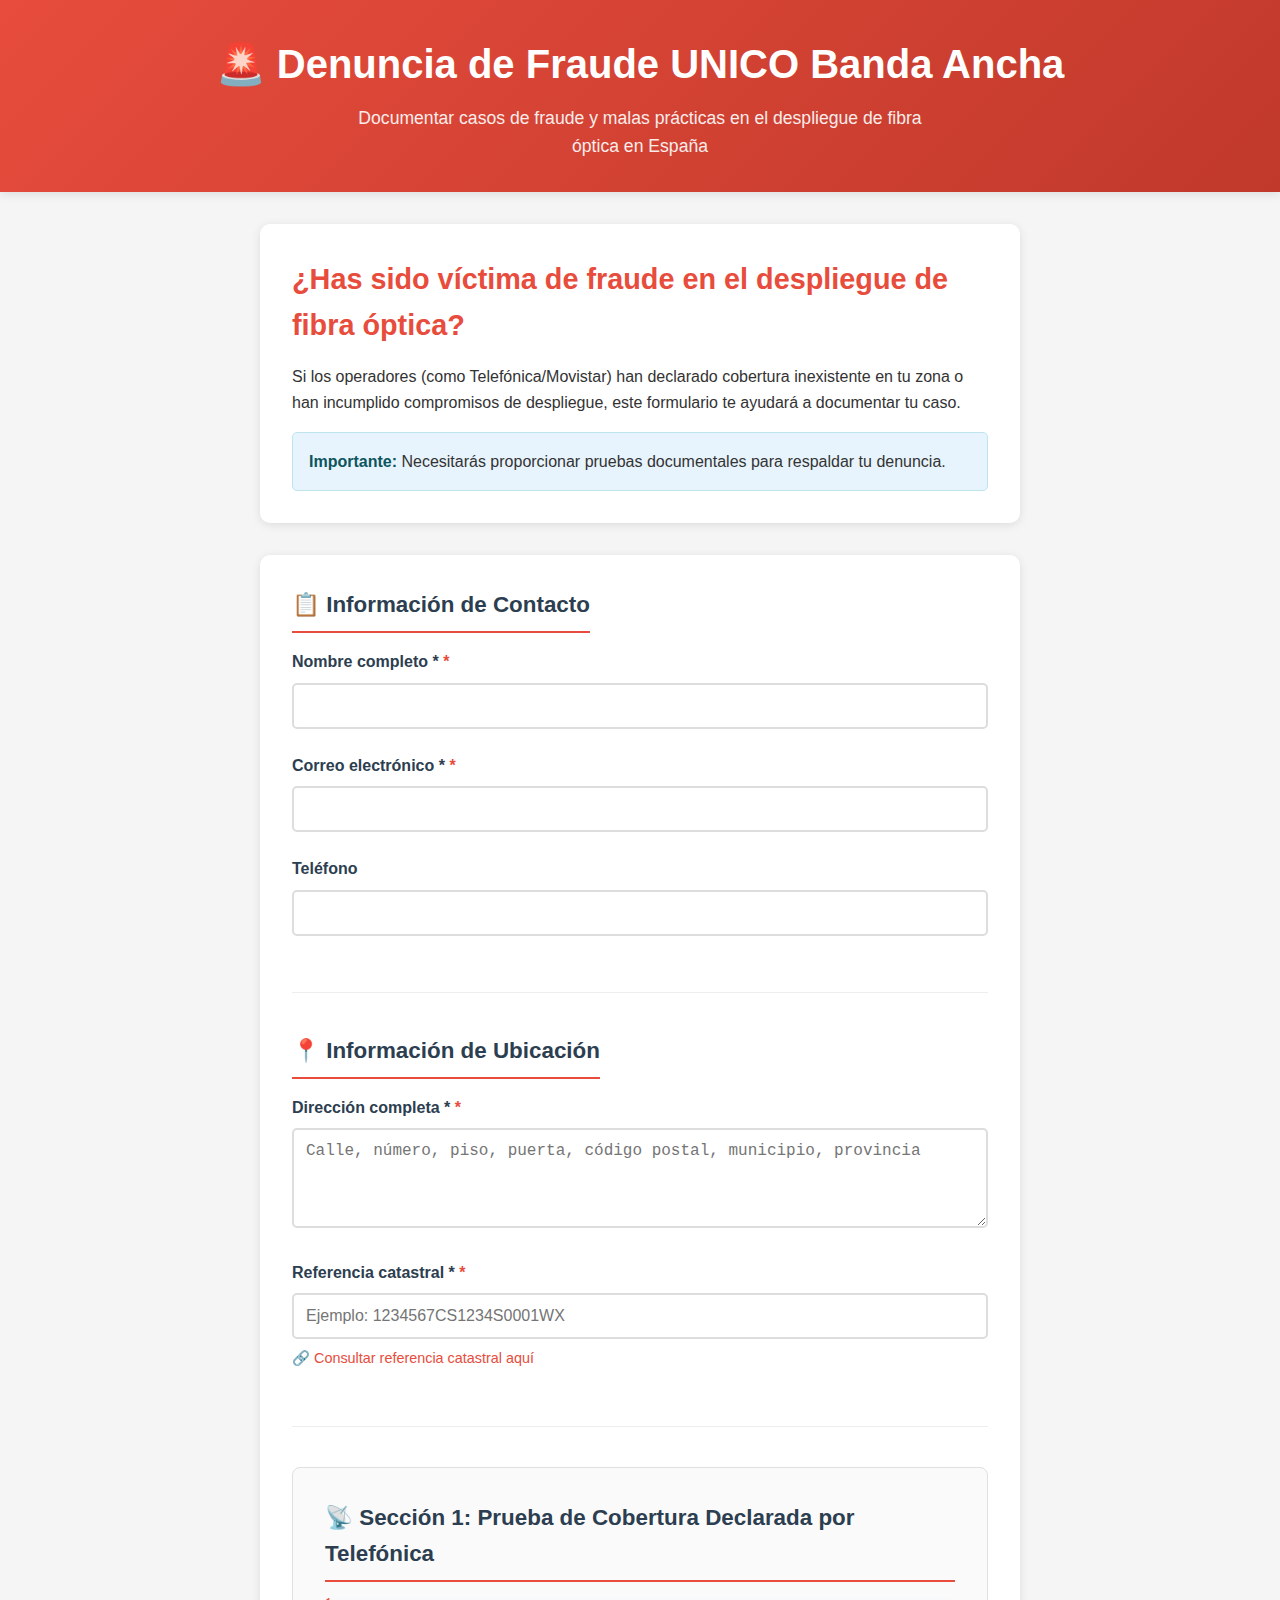
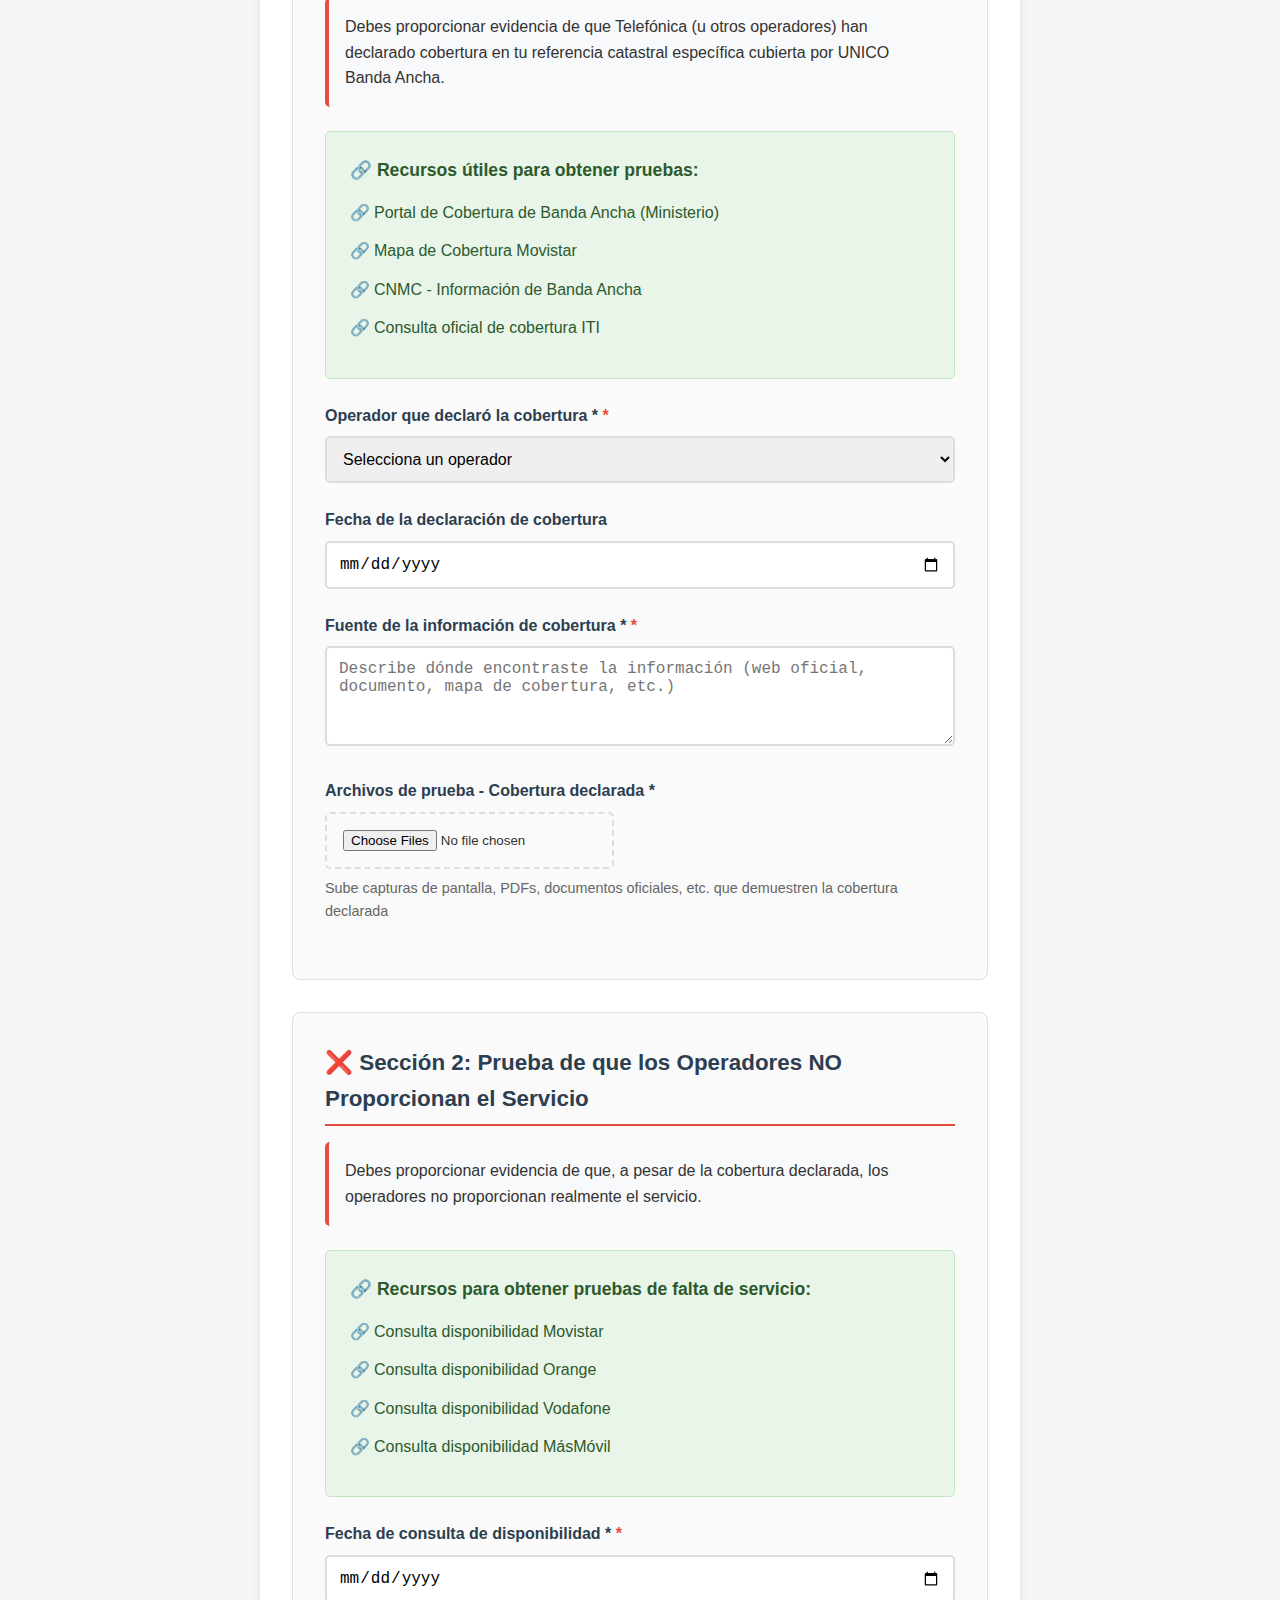
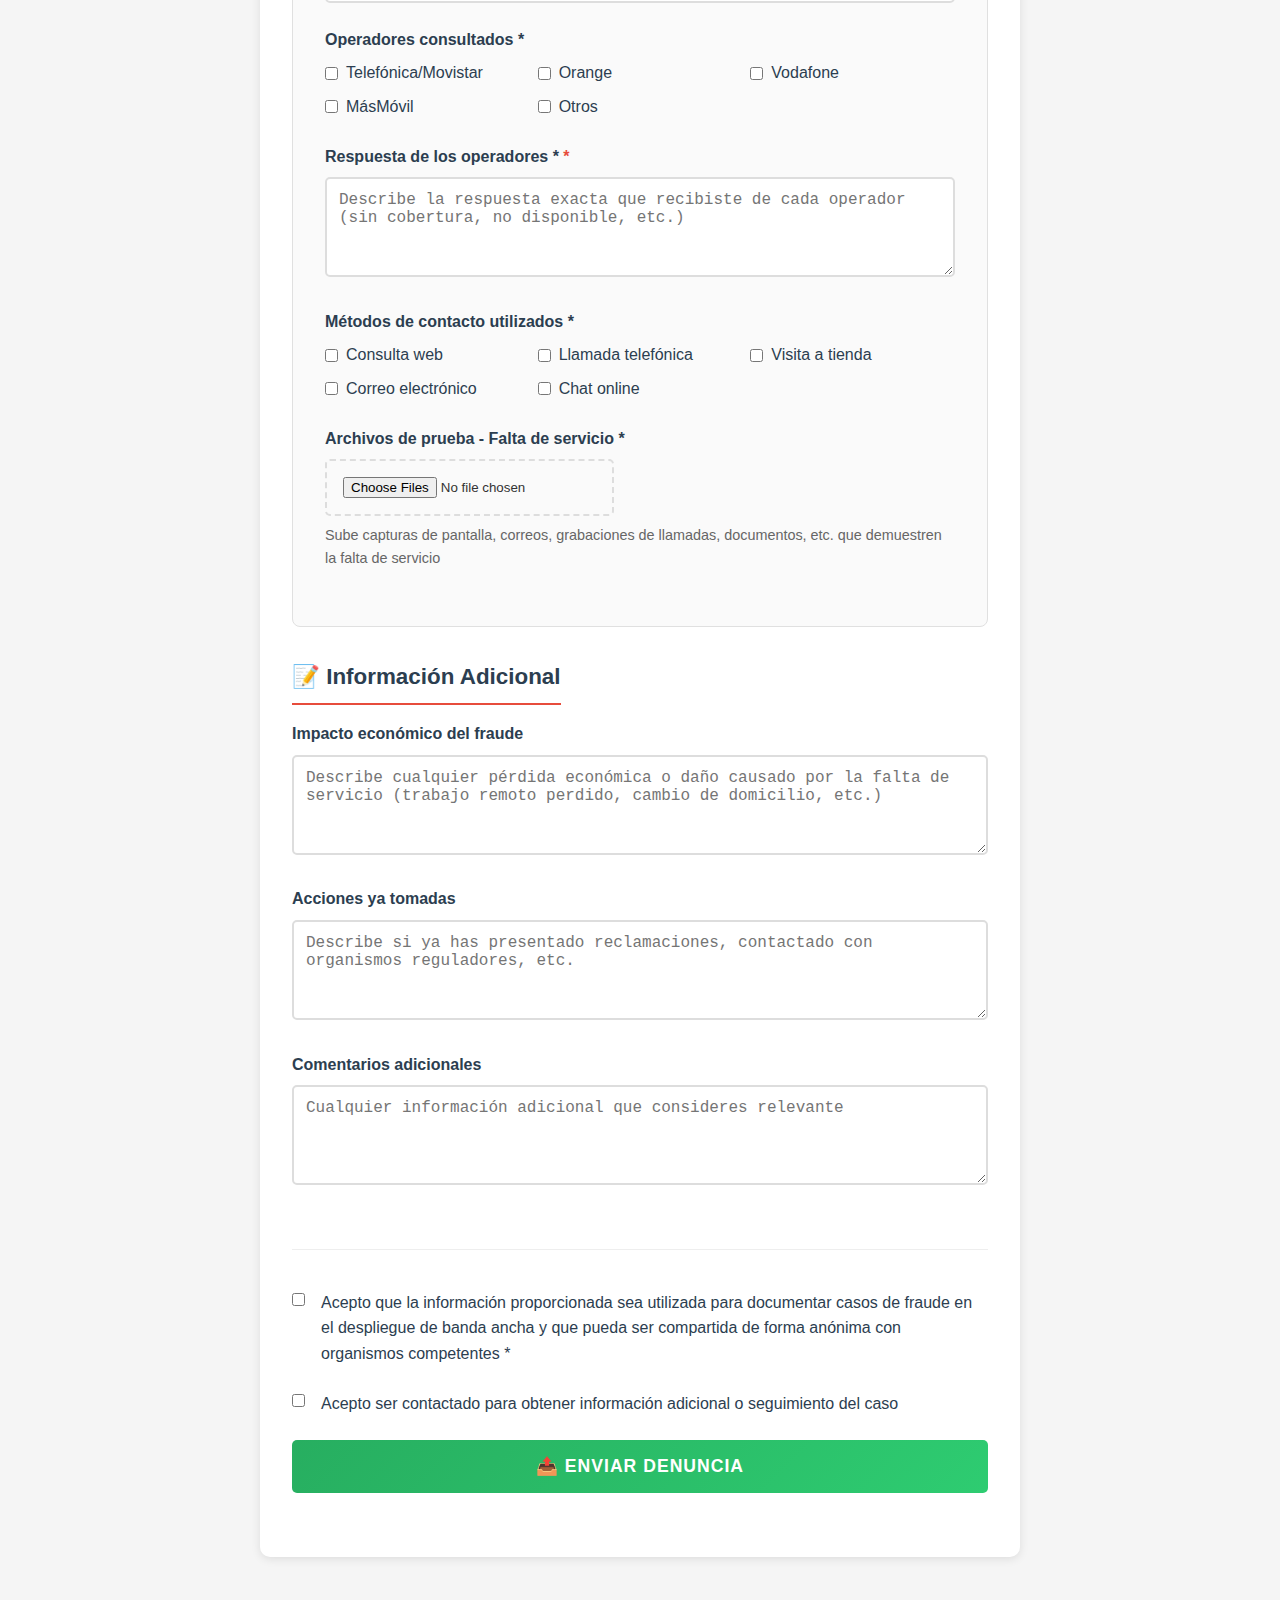
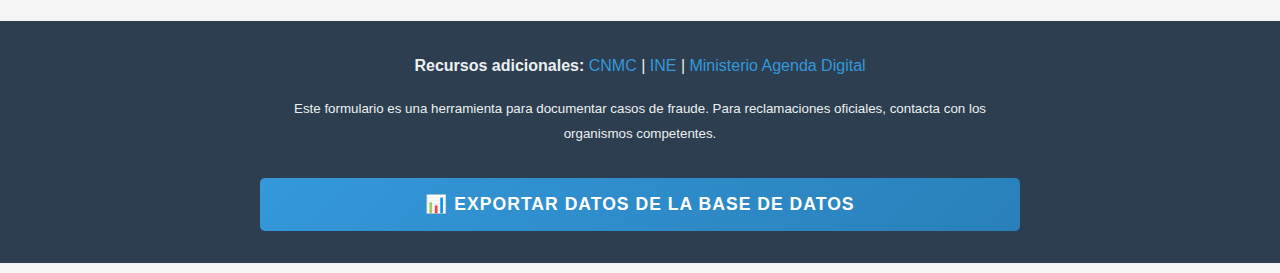
<file: index.html>
<!DOCTYPE html>
<html lang="es">
<head>
    <meta charset="UTF-8">
    <meta name="viewport" content="width=device-width, initial-scale=1.0">
    <title>Denuncia de Fraude UNICO Banda Ancha</title>
    <link rel="stylesheet" href="styles.css">
</head>
<body>
    <header>
        <h1>🚨 Denuncia de Fraude UNICO Banda Ancha</h1>
        <p class="subtitle">Documentar casos de fraude y malas prácticas en el despliegue de fibra óptica en España</p>
    </header>

    <main>
        <div class="container">
            <section class="intro">
                <h2>¿Has sido víctima de fraude en el despliegue de fibra óptica?</h2>
                <p>
                    Si los operadores (como Telefónica/Movistar) han declarado cobertura inexistente en tu zona 
                    o han incumplido compromisos de despliegue, este formulario te ayudará a documentar tu caso.
                </p>
                <div class="alert-info">
                    <strong>Importante:</strong> Necesitarás proporcionar pruebas documentales para respaldar tu denuncia.
                </div>
            </section>

            <form id="fraudReportForm" class="fraud-form">
                <!-- Información Personal -->
                <section class="form-section">
                    <h3>📋 Información de Contacto</h3>
                    <div class="form-group">
                        <label for="nombre">Nombre completo *</label>
                        <input type="text" id="nombre" name="nombre" required>
                    </div>
                    <div class="form-group">
                        <label for="email">Correo electrónico *</label>
                        <input type="email" id="email" name="email" required>
                    </div>
                    <div class="form-group">
                        <label for="telefono">Teléfono</label>
                        <input type="tel" id="telefono" name="telefono">
                    </div>
                </section>

                <!-- Información de Ubicación -->
                <section class="form-section">
                    <h3>📍 Información de Ubicación</h3>
                    <div class="form-group">
                        <label for="direccion">Dirección completa *</label>
                        <textarea id="direccion" name="direccion" rows="3" required 
                                  placeholder="Calle, número, piso, puerta, código postal, municipio, provincia"></textarea>
                    </div>
                    <div class="form-group">
                        <label for="referenciaCatastral">Referencia catastral *</label>
                        <input type="text" id="referenciaCatastral" name="referenciaCatastral" required 
                               placeholder="Ejemplo: 1234567CS1234S0001WX">
                        <small class="help-text">
                            <a href="https://www1.sedecatastro.gob.es/CYCBienInmueble/OVCConCiud.aspx" target="_blank">
                                🔗 Consultar referencia catastral aquí
                            </a>
                        </small>
                    </div>
                </section>

                <!-- Sección 1: Prueba de Cobertura Declarada -->
                <section class="form-section evidence-section">
                    <h3>📡 Sección 1: Prueba de Cobertura Declarada por Telefónica</h3>
                    <p class="section-description">
                        Debes proporcionar evidencia de que Telefónica (u otros operadores) han declarado 
                        cobertura en tu referencia catastral específica cubierta por UNICO Banda Ancha.
                    </p>
                    
                    <div class="resources-box">
                        <h4>🔗 Recursos útiles para obtener pruebas:</h4>
                        <ul>
                            <li>
                                <a href="https://avancedigital.mineco.gob.es/banda-ancha/cobertura/Paginas/informacion-cobertura-ba.aspx" target="_blank">
                                    Portal de Cobertura de Banda Ancha (Ministerio)
                                </a>
                            </li>
                            <li>
                                <a href="https://www.movistar.es/particulares/movil/cobertura/" target="_blank">
                                    Mapa de Cobertura Movistar
                                </a>
                            </li>
                            <li>
                                <a href="https://www.cnmc.es/ambitos-de-actuacion/telecomunicaciones/banda-ancha" target="_blank">
                                    CNMC - Información de Banda Ancha
                                </a>
                            </li>
                            <li>
                                <a href="https://sedeaplicaciones.minetur.gob.es/ServiciosElectronicos/ITI/Ficheros/Consultas/ConsultaCobertura.html" target="_blank">
                                    Consulta oficial de cobertura ITI
                                </a>
                            </li>
                        </ul>
                    </div>

                    <div class="form-group">
                        <label for="operadorDeclarante">Operador que declaró la cobertura *</label>
                        <select id="operadorDeclarante" name="operadorDeclarante" required>
                            <option value="">Selecciona un operador</option>
                            <option value="telefonica">Telefónica/Movistar</option>
                            <option value="orange">Orange</option>
                            <option value="vodafone">Vodafone</option>
                            <option value="masmovil">MásMóvil</option>
                            <option value="otro">Otro (especificar en descripción)</option>
                        </select>
                    </div>

                    <div class="form-group">
                        <label for="fechaDeclaracion">Fecha de la declaración de cobertura</label>
                        <input type="date" id="fechaDeclaracion" name="fechaDeclaracion">
                    </div>

                    <div class="form-group">
                        <label for="fuenteCobertura">Fuente de la información de cobertura *</label>
                        <textarea id="fuenteCobertura" name="fuenteCobertura" rows="3" required 
                                  placeholder="Describe dónde encontraste la información (web oficial, documento, mapa de cobertura, etc.)"></textarea>
                    </div>

                    <div class="form-group file-upload">
                        <label for="pruebasCobertura">Archivos de prueba - Cobertura declarada *</label>
                        <input type="file" id="pruebasCobertura" name="pruebasCobertura" multiple 
                               accept=".pdf,.png,.jpg,.jpeg,.gif,.doc,.docx">
                        <small class="help-text">
                            Sube capturas de pantalla, PDFs, documentos oficiales, etc. que demuestren la cobertura declarada
                        </small>
                    </div>
                </section>

                <!-- Sección 2: Prueba de Falta de Servicio -->
                <section class="form-section evidence-section">
                    <h3>❌ Sección 2: Prueba de que los Operadores NO Proporcionan el Servicio</h3>
                    <p class="section-description">
                        Debes proporcionar evidencia de que, a pesar de la cobertura declarada, 
                        los operadores no proporcionan realmente el servicio.
                    </p>

                    <div class="resources-box">
                        <h4>🔗 Recursos para obtener pruebas de falta de servicio:</h4>
                        <ul>
                            <li>
                                <a href="https://www.movistar.es/particulares/internet/fibra-optica/" target="_blank">
                                    Consulta disponibilidad Movistar
                                </a>
                            </li>
                            <li>
                                <a href="https://www.orange.es/particulares/internet/fibra" target="_blank">
                                    Consulta disponibilidad Orange
                                </a>
                            </li>
                            <li>
                                <a href="https://www.vodafone.es/c/particulares/es/tienda/fijo/internet/fibra/" target="_blank">
                                    Consulta disponibilidad Vodafone
                                </a>
                            </li>
                            <li>
                                <a href="https://www.masmovil.es/internet/fibra/" target="_blank">
                                    Consulta disponibilidad MásMóvil
                                </a>
                            </li>
                        </ul>
                    </div>

                    <div class="form-group">
                        <label for="fechaConsulta">Fecha de consulta de disponibilidad *</label>
                        <input type="date" id="fechaConsulta" name="fechaConsulta" required>
                    </div>

                    <div class="form-group">
                        <label for="operadoresConsultados">Operadores consultados *</label>
                        <div class="checkbox-group">
                            <label><input type="checkbox" name="operadoresConsultados" value="telefonica"> Telefónica/Movistar</label>
                            <label><input type="checkbox" name="operadoresConsultados" value="orange"> Orange</label>
                            <label><input type="checkbox" name="operadoresConsultados" value="vodafone"> Vodafone</label>
                            <label><input type="checkbox" name="operadoresConsultados" value="masmovil"> MásMóvil</label>
                            <label><input type="checkbox" name="operadoresConsultados" value="otros"> Otros</label>
                        </div>
                    </div>

                    <div class="form-group">
                        <label for="respuestaOperadores">Respuesta de los operadores *</label>
                        <textarea id="respuestaOperadores" name="respuestaOperadores" rows="4" required 
                                  placeholder="Describe la respuesta exacta que recibiste de cada operador (sin cobertura, no disponible, etc.)"></textarea>
                    </div>

                    <div class="form-group">
                        <label for="metodosContacto">Métodos de contacto utilizados *</label>
                        <div class="checkbox-group">
                            <label><input type="checkbox" name="metodosContacto" value="web"> Consulta web</label>
                            <label><input type="checkbox" name="metodosContacto" value="telefono"> Llamada telefónica</label>
                            <label><input type="checkbox" name="metodosContacto" value="tienda"> Visita a tienda</label>
                            <label><input type="checkbox" name="metodosContacto" value="email"> Correo electrónico</label>
                            <label><input type="checkbox" name="metodosContacto" value="chat"> Chat online</label>
                        </div>
                    </div>

                    <div class="form-group file-upload">
                        <label for="pruebasFaltaServicio">Archivos de prueba - Falta de servicio *</label>
                        <input type="file" id="pruebasFaltaServicio" name="pruebasFaltaServicio" multiple 
                               accept=".pdf,.png,.jpg,.jpeg,.gif,.doc,.docx,.mp3,.mp4">
                        <small class="help-text">
                            Sube capturas de pantalla, correos, grabaciones de llamadas, documentos, etc. que demuestren la falta de servicio
                        </small>
                    </div>
                </section>

                <!-- Información Adicional -->
                <section class="form-section">
                    <h3>📝 Información Adicional</h3>
                    <div class="form-group">
                        <label for="impactoEconomico">Impacto económico del fraude</label>
                        <textarea id="impactoEconomico" name="impactoEconomico" rows="3" 
                                  placeholder="Describe cualquier pérdida económica o daño causado por la falta de servicio (trabajo remoto perdido, cambio de domicilio, etc.)"></textarea>
                    </div>

                    <div class="form-group">
                        <label for="accionesTomadas">Acciones ya tomadas</label>
                        <textarea id="accionesTomadas" name="accionesTomadas" rows="3" 
                                  placeholder="Describe si ya has presentado reclamaciones, contactado con organismos reguladores, etc."></textarea>
                    </div>

                    <div class="form-group">
                        <label for="comentariosAdicionales">Comentarios adicionales</label>
                        <textarea id="comentariosAdicionales" name="comentariosAdicionales" rows="4" 
                                  placeholder="Cualquier información adicional que consideres relevante"></textarea>
                    </div>
                </section>

                <!-- Consentimiento y Envío -->
                <section class="form-section">
                    <div class="form-group">
                        <label class="checkbox-label">
                            <input type="checkbox" id="consentimiento" name="consentimiento" required>
                            <span class="checkmark"></span>
                            Acepto que la información proporcionada sea utilizada para documentar casos de fraude 
                            en el despliegue de banda ancha y que pueda ser compartida de forma anónima con organismos competentes *
                        </label>
                    </div>

                    <div class="form-group">
                        <label class="checkbox-label">
                            <input type="checkbox" id="contactoFuturo" name="contactoFuturo">
                            <span class="checkmark"></span>
                            Acepto ser contactado para obtener información adicional o seguimiento del caso
                        </label>
                    </div>

                    <button type="submit" class="submit-btn">📤 Enviar Denuncia</button>
                </section>
            </form>
        </div>
    </main>

    <footer>
        <div class="container">
            <p>
                <strong>Recursos adicionales:</strong> 
                <a href="https://www.cnmc.es/" target="_blank">CNMC</a> | 
                <a href="https://www.ine.es/" target="_blank">INE</a> | 
                <a href="https://avancedigital.mineco.gob.es/" target="_blank">Ministerio Agenda Digital</a>
            </p>
            <p>
                <small>
                    Este formulario es una herramienta para documentar casos de fraude. 
                    Para reclamaciones oficiales, contacta con los organismos competentes.
                </small>
            </p>
        </div>
    </footer>

    <script src="script.js"></script>
</body>
</html>
</file>
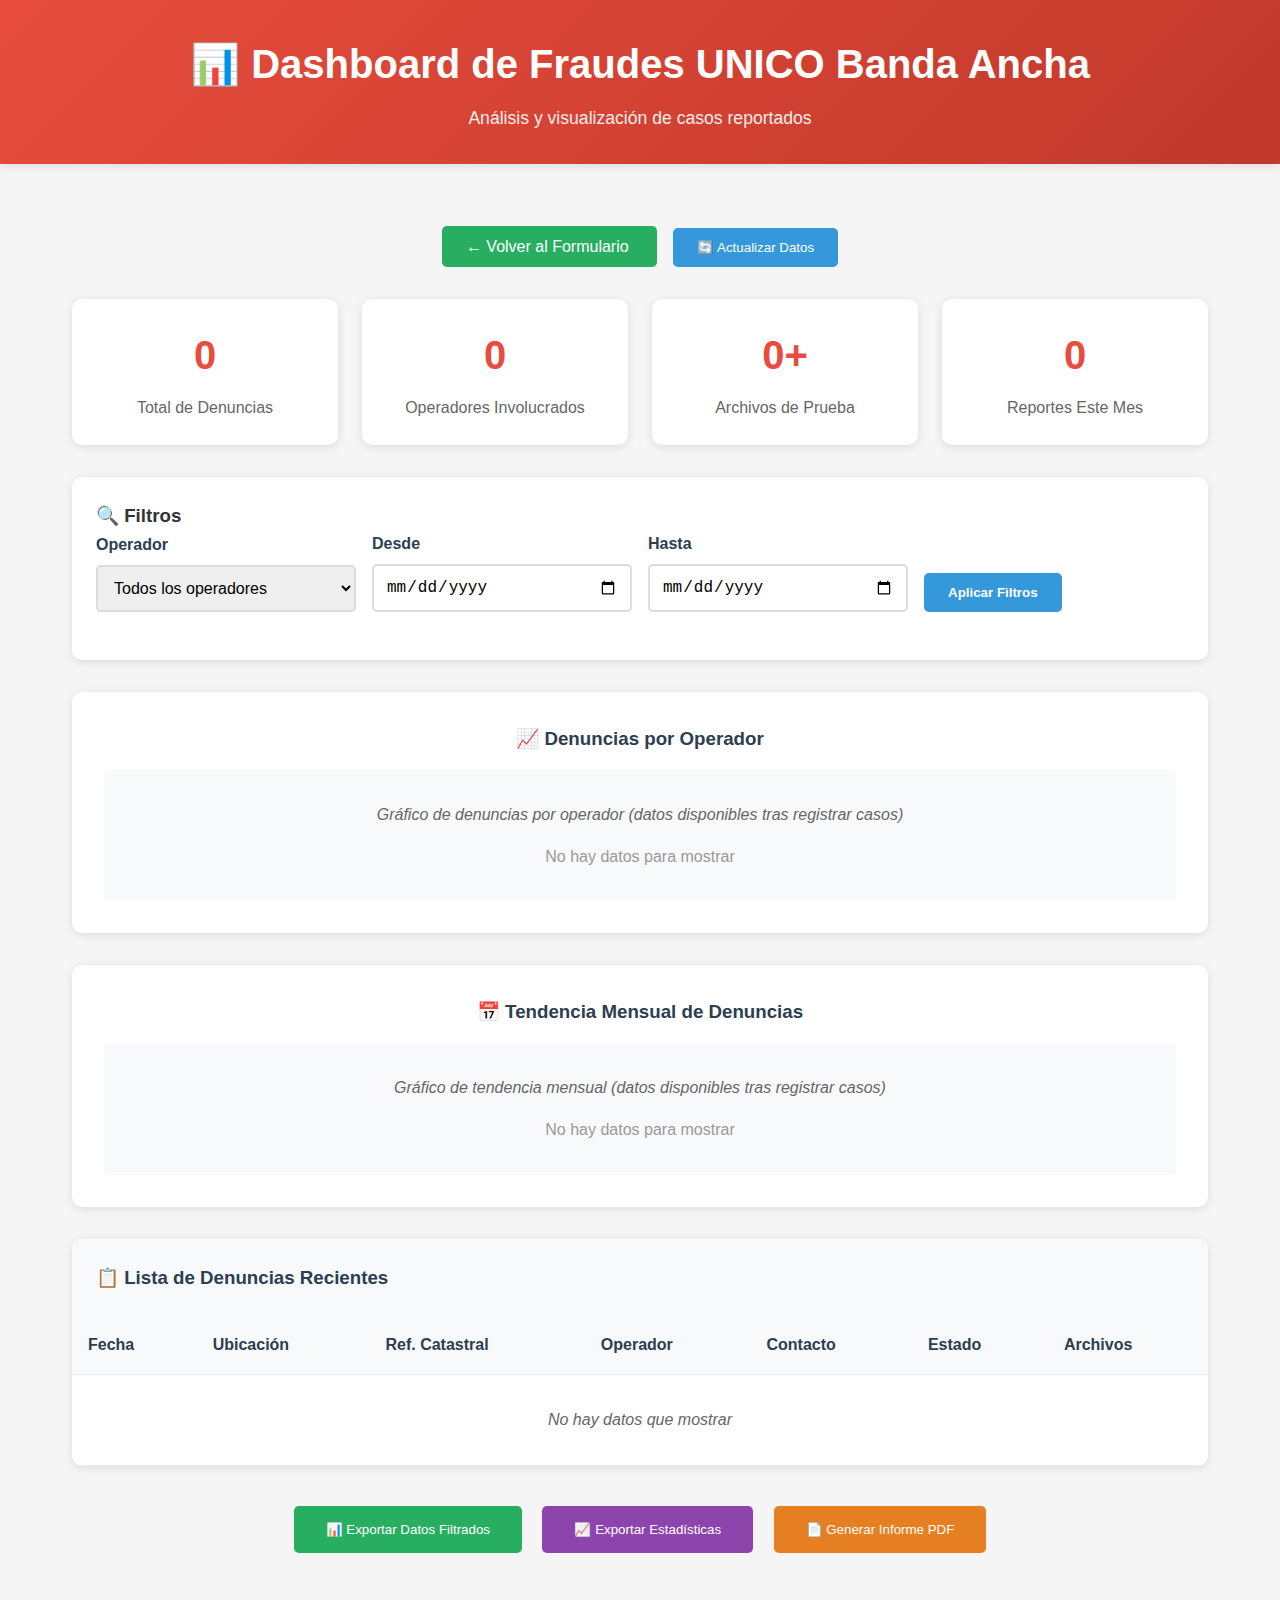
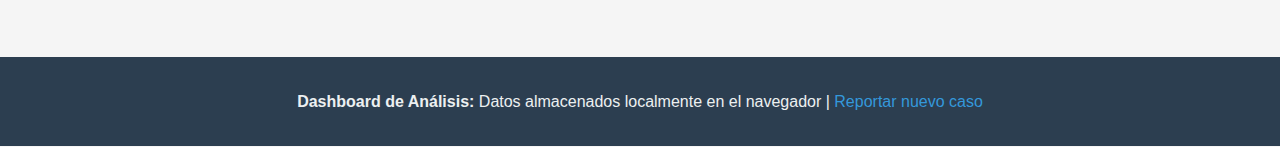
<file: dashboard.html>
<!DOCTYPE html>
<html lang="es">
<head>
    <meta charset="UTF-8">
    <meta name="viewport" content="width=device-width, initial-scale=1.0">
    <title>Dashboard - Fraudes UNICO Banda Ancha</title>
    <link rel="stylesheet" href="styles.css">
    <!-- Chart.js will be loaded inline for offline functionality -->
    <style>
        .dashboard-container {
            max-width: 1200px;
            margin: 0 auto;
            padding: 2rem;
        }
        
        .stats-grid {
            display: grid;
            grid-template-columns: repeat(auto-fit, minmax(250px, 1fr));
            gap: 1.5rem;
            margin-bottom: 2rem;
        }
        
        .stat-card {
            background: white;
            padding: 1.5rem;
            border-radius: 10px;
            box-shadow: 0 2px 10px rgba(0,0,0,0.1);
            text-align: center;
        }
        
        .stat-number {
            font-size: 2.5rem;
            font-weight: bold;
            color: #e74c3c;
            margin-bottom: 0.5rem;
        }
        
        .stat-label {
            color: #666;
            font-size: 1rem;
        }
        
        .chart-container {
            background: white;
            padding: 2rem;
            border-radius: 10px;
            box-shadow: 0 2px 10px rgba(0,0,0,0.1);
            margin-bottom: 2rem;
        }
        
        .chart-container h3 {
            color: #2c3e50;
            margin-bottom: 1rem;
            text-align: center;
        }
        
        .reports-table {
            background: white;
            border-radius: 10px;
            box-shadow: 0 2px 10px rgba(0,0,0,0.1);
            overflow: hidden;
        }
        
        .table-container {
            overflow-x: auto;
        }
        
        table {
            width: 100%;
            border-collapse: collapse;
        }
        
        th, td {
            padding: 1rem;
            text-align: left;
            border-bottom: 1px solid #eee;
        }
        
        th {
            background: #f8f9fa;
            font-weight: 600;
            color: #2c3e50;
        }
        
        .status-pending {
            background: #fff3cd;
            color: #856404;
            padding: 0.25rem 0.5rem;
            border-radius: 3px;
            font-size: 0.8rem;
        }
        
        .loading {
            text-align: center;
            padding: 2rem;
            color: #666;
        }
        
        .no-data {
            text-align: center;
            padding: 2rem;
            color: #666;
            font-style: italic;
        }
        
        .filters {
            background: white;
            padding: 1.5rem;
            border-radius: 10px;
            box-shadow: 0 2px 10px rgba(0,0,0,0.1);
            margin-bottom: 2rem;
        }
        
        .filter-group {
            display: grid;
            grid-template-columns: repeat(auto-fit, minmax(200px, 1fr));
            gap: 1rem;
            align-items: end;
        }
        
        .filter-btn {
            background: #3498db;
            color: white;
            border: none;
            padding: 0.75rem 1.5rem;
            border-radius: 5px;
            cursor: pointer;
            font-weight: 600;
        }
        
        .filter-btn:hover {
            background: #2980b9;
        }
    </style>
</head>
<body>
    <header>
        <h1>📊 Dashboard de Fraudes UNICO Banda Ancha</h1>
        <p class="subtitle">Análisis y visualización de casos reportados</p>
    </header>

    <main>
        <div class="dashboard-container">
            <!-- Navigation -->
            <div style="margin-bottom: 2rem; text-align: center;">
                <a href="index.html" style="background: #27ae60; color: white; padding: 0.75rem 1.5rem; border-radius: 5px; text-decoration: none; margin-right: 1rem;">
                    ← Volver al Formulario
                </a>
                <button id="refreshData" style="background: #3498db; color: white; padding: 0.75rem 1.5rem; border: none; border-radius: 5px; cursor: pointer;">
                    🔄 Actualizar Datos
                </button>
            </div>

            <!-- Statistics Cards -->
            <div class="stats-grid" id="statsGrid">
                <div class="stat-card">
                    <div class="stat-number" id="totalReports">-</div>
                    <div class="stat-label">Total de Denuncias</div>
                </div>
                <div class="stat-card">
                    <div class="stat-number" id="totalOperators">-</div>
                    <div class="stat-label">Operadores Involucrados</div>
                </div>
                <div class="stat-card">
                    <div class="stat-number" id="totalFiles">-</div>
                    <div class="stat-label">Archivos de Prueba</div>
                </div>
                <div class="stat-card">
                    <div class="stat-number" id="recentReports">-</div>
                    <div class="stat-label">Reportes Este Mes</div>
                </div>
            </div>

            <!-- Filters -->
            <div class="filters">
                <h3>🔍 Filtros</h3>
                <div class="filter-group">
                    <div class="form-group">
                        <label for="filterOperator">Operador</label>
                        <select id="filterOperator">
                            <option value="">Todos los operadores</option>
                            <option value="telefonica">Telefónica/Movistar</option>
                            <option value="orange">Orange</option>
                            <option value="vodafone">Vodafone</option>
                            <option value="masmovil">MásMóvil</option>
                            <option value="otro">Otros</option>
                        </select>
                    </div>
                    <div class="form-group">
                        <label for="filterDateFrom">Desde</label>
                        <input type="date" id="filterDateFrom">
                    </div>
                    <div class="form-group">
                        <label for="filterDateTo">Hasta</label>
                        <input type="date" id="filterDateTo">
                    </div>
                    <div class="form-group">
                        <button class="filter-btn" onclick="applyFilters()">Aplicar Filtros</button>
                    </div>
                </div>
            </div>

            <!-- Charts (without Chart.js for now) -->
            <div class="chart-container">
                <h3>📈 Denuncias por Operador</h3>
                <div id="operatorChart" style="padding: 2rem; text-align: center; background: #f8f9fa; border-radius: 5px;">
                    <div id="operatorChartContent">
                        <p style="color: #666; font-style: italic;">Gráfico de denuncias por operador (datos disponibles tras registrar casos)</p>
                        <div id="operatorStats" style="margin-top: 1rem;"></div>
                    </div>
                </div>
            </div>

            <div class="chart-container">
                <h3>📅 Tendencia Mensual de Denuncias</h3>
                <div id="monthlyChart" style="padding: 2rem; text-align: center; background: #f8f9fa; border-radius: 5px;">
                    <div id="monthlyChartContent">
                        <p style="color: #666; font-style: italic;">Gráfico de tendencia mensual (datos disponibles tras registrar casos)</p>
                        <div id="monthlyStats" style="margin-top: 1rem;"></div>
                    </div>
                </div>
            </div>

            <!-- Reports Table -->
            <div class="reports-table">
                <h3 style="padding: 1.5rem; margin: 0; background: #f8f9fa; color: #2c3e50;">
                    📋 Lista de Denuncias Recientes
                </h3>
                <div class="table-container">
                    <table id="reportsTable">
                        <thead>
                            <tr>
                                <th>Fecha</th>
                                <th>Ubicación</th>
                                <th>Ref. Catastral</th>
                                <th>Operador</th>
                                <th>Contacto</th>
                                <th>Estado</th>
                                <th>Archivos</th>
                            </tr>
                        </thead>
                        <tbody id="reportsTableBody">
                            <tr>
                                <td colspan="7" class="loading">Cargando datos...</td>
                            </tr>
                        </tbody>
                    </table>
                </div>
            </div>

            <!-- Export Options -->
            <div style="margin-top: 2rem; text-align: center;">
                <button onclick="exportFilteredData()" style="background: #27ae60; color: white; padding: 1rem 2rem; border: none; border-radius: 5px; cursor: pointer; margin: 0.5rem;">
                    📊 Exportar Datos Filtrados
                </button>
                <button onclick="exportStatistics()" style="background: #8e44ad; color: white; padding: 1rem 2rem; border: none; border-radius: 5px; cursor: pointer; margin: 0.5rem;">
                    📈 Exportar Estadísticas
                </button>
                <button onclick="generateReport()" style="background: #e67e22; color: white; padding: 1rem 2rem; border: none; border-radius: 5px; cursor: pointer; margin: 0.5rem;">
                    📄 Generar Informe PDF
                </button>
            </div>
        </div>
    </main>

    <footer>
        <div class="container">
            <p>
                <strong>Dashboard de Análisis:</strong> 
                Datos almacenados localmente en el navegador | 
                <a href="index.html">Reportar nuevo caso</a>
            </p>
        </div>
    </footer>

    <script>
        class DashboardApp {
            constructor() {
                this.database = new FraudDatabase();
                this.allReports = [];
                this.filteredReports = [];
                this.charts = {};
                this.init();
            }

            async init() {
                try {
                    await this.database.initDB();
                    await this.loadData();
                    this.setupEventListeners();
                } catch (error) {
                    console.error('Error initializing dashboard:', error);
                    this.showError('Error al cargar el dashboard');
                }
            }

            async loadData() {
                try {
                    this.allReports = await this.database.getAllReports();
                    this.filteredReports = [...this.allReports];
                    this.updateStatistics();
                    this.updateCharts();
                    this.updateTable();
                } catch (error) {
                    console.error('Error loading data:', error);
                    this.showError('Error al cargar los datos');
                }
            }

            updateStatistics() {
                const totalReports = this.filteredReports.length;
                const operators = new Set(this.filteredReports.map(r => r.operadorDeclarante)).size;
                
                // Count total files (estimate based on required files per report)
                const totalFiles = this.filteredReports.length * 2; // Minimum 2 files per report
                
                // Recent reports (this month)
                const thisMonth = new Date().toISOString().substring(0, 7);
                const recentReports = this.filteredReports.filter(r => 
                    r.fechaCreacion && r.fechaCreacion.substring(0, 7) === thisMonth
                ).length;

                document.getElementById('totalReports').textContent = totalReports;
                document.getElementById('totalOperators').textContent = operators;
                document.getElementById('totalFiles').textContent = totalFiles + '+';
                document.getElementById('recentReports').textContent = recentReports;
            }

            updateCharts() {
                this.updateOperatorChart();
                this.updateMonthlyChart();
            }

            updateOperatorChart() {
                const operatorCounts = {};
                this.filteredReports.forEach(report => {
                    const operator = report.operadorDeclarante || 'No especificado';
                    operatorCounts[operator] = (operatorCounts[operator] || 0) + 1;
                });

                const content = document.getElementById('operatorStats');
                if (Object.keys(operatorCounts).length === 0) {
                    content.innerHTML = '<p style="color: #999;">No hay datos para mostrar</p>';
                    return;
                }

                let html = '<div style="display: grid; grid-template-columns: repeat(auto-fit, minmax(150px, 1fr)); gap: 1rem;">';
                Object.entries(operatorCounts).forEach(([operator, count]) => {
                    const percentage = ((count / this.filteredReports.length) * 100).toFixed(1);
                    html += `
                        <div style="background: white; padding: 1rem; border-radius: 5px; text-align: center; border: 1px solid #ddd;">
                            <div style="font-size: 1.5rem; font-weight: bold; color: #e74c3c;">${count}</div>
                            <div style="font-size: 0.9rem; color: #666;">${this.translateOperator(operator)}</div>
                            <div style="font-size: 0.8rem; color: #999;">${percentage}%</div>
                        </div>
                    `;
                });
                html += '</div>';
                content.innerHTML = html;
            }

            updateMonthlyChart() {
                const monthlyCounts = {};
                this.filteredReports.forEach(report => {
                    if (report.fechaCreacion) {
                        const month = report.fechaCreacion.substring(0, 7);
                        monthlyCounts[month] = (monthlyCounts[month] || 0) + 1;
                    }
                });

                const content = document.getElementById('monthlyStats');
                if (Object.keys(monthlyCounts).length === 0) {
                    content.innerHTML = '<p style="color: #999;">No hay datos para mostrar</p>';
                    return;
                }

                const sortedMonths = Object.keys(monthlyCounts).sort();
                let html = '<div style="display: flex; flex-wrap: wrap; gap: 1rem; justify-content: center;">';
                sortedMonths.forEach(month => {
                    const date = new Date(month + '-01');
                    const monthName = date.toLocaleDateString('es-ES', { 
                        year: 'numeric', 
                        month: 'short' 
                    });
                    html += `
                        <div style="background: white; padding: 1rem; border-radius: 5px; text-align: center; border: 1px solid #ddd; min-width: 100px;">
                            <div style="font-size: 1.5rem; font-weight: bold; color: #3498db;">${monthlyCounts[month]}</div>
                            <div style="font-size: 0.9rem; color: #666;">${monthName}</div>
                        </div>
                    `;
                });
                html += '</div>';
                content.innerHTML = html;
            }

            updateTable() {
                const tbody = document.getElementById('reportsTableBody');
                
                if (this.filteredReports.length === 0) {
                    tbody.innerHTML = '<tr><td colspan="7" class="no-data">No hay datos que mostrar</td></tr>';
                    return;
                }

                tbody.innerHTML = this.filteredReports
                    .slice(0, 20) // Show last 20 reports
                    .reverse() // Most recent first
                    .map(report => `
                        <tr>
                            <td>${this.formatDate(report.fechaCreacion)}</td>
                            <td title="${report.direccion || 'No especificado'}">
                                ${this.truncateText(report.direccion || 'No especificado', 30)}
                            </td>
                            <td title="${report.referenciaCatastral || 'No especificado'}">
                                ${this.truncateText(report.referenciaCatastral || 'No especificado', 15)}
                            </td>
                            <td>${this.translateOperator(report.operadorDeclarante)}</td>
                            <td title="${report.email || 'No especificado'}">
                                ${this.truncateText(report.email || 'No especificado', 20)}
                            </td>
                            <td><span class="status-pending">${report.estado || 'Pendiente'}</span></td>
                            <td>2+ archivos</td>
                        </tr>
                    `).join('');
            }

            formatDate(dateString) {
                if (!dateString) return 'No especificado';
                return new Date(dateString).toLocaleDateString('es-ES');
            }

            truncateText(text, maxLength) {
                if (text.length <= maxLength) return text;
                return text.substring(0, maxLength) + '...';
            }

            translateOperator(operator) {
                const translations = {
                    'telefonica': 'Telefónica/Movistar',
                    'orange': 'Orange',
                    'vodafone': 'Vodafone',
                    'masmovil': 'MásMóvil',
                    'otro': 'Otro'
                };
                return translations[operator] || operator || 'No especificado';
            }

            setupEventListeners() {
                document.getElementById('refreshData').addEventListener('click', () => {
                    this.loadData();
                });
            }

            applyFilters() {
                const operatorFilter = document.getElementById('filterOperator').value;
                const dateFromFilter = document.getElementById('filterDateFrom').value;
                const dateToFilter = document.getElementById('filterDateTo').value;

                this.filteredReports = this.allReports.filter(report => {
                    // Operator filter
                    if (operatorFilter && report.operadorDeclarante !== operatorFilter) {
                        return false;
                    }

                    // Date filters
                    if (dateFromFilter && report.fechaCreacion) {
                        const reportDate = report.fechaCreacion.substring(0, 10);
                        if (reportDate < dateFromFilter) return false;
                    }

                    if (dateToFilter && report.fechaCreacion) {
                        const reportDate = report.fechaCreacion.substring(0, 10);
                        if (reportDate > dateToFilter) return false;
                    }

                    return true;
                });

                this.updateStatistics();
                this.updateCharts();
                this.updateTable();
            }

            exportFilteredData() {
                if (this.filteredReports.length === 0) {
                    alert('No hay datos para exportar con los filtros actuales');
                    return;
                }

                const dataStr = JSON.stringify(this.filteredReports, null, 2);
                const dataBlob = new Blob([dataStr], { type: 'application/json' });
                
                const url = URL.createObjectURL(dataBlob);
                const link = document.createElement('a');
                link.href = url;
                link.download = `fraude_datos_filtrados_${new Date().toISOString().split('T')[0]}.json`;
                link.click();
                
                URL.revokeObjectURL(url);
            }

            exportStatistics() {
                const stats = {
                    resumen: {
                        totalDenuncias: this.filteredReports.length,
                        operadoresInvolucrados: new Set(this.filteredReports.map(r => r.operadorDeclarante)).size,
                        fechaGeneracion: new Date().toISOString()
                    },
                    denunciasPorOperador: {},
                    tendenciaMensual: {}
                };

                // Calculate operator breakdown
                this.filteredReports.forEach(report => {
                    const operator = report.operadorDeclarante || 'No especificado';
                    stats.denunciasPorOperador[operator] = (stats.denunciasPorOperador[operator] || 0) + 1;
                });

                // Calculate monthly trends
                this.filteredReports.forEach(report => {
                    if (report.fechaCreacion) {
                        const month = report.fechaCreacion.substring(0, 7);
                        stats.tendenciaMensual[month] = (stats.tendenciaMensual[month] || 0) + 1;
                    }
                });

                const dataStr = JSON.stringify(stats, null, 2);
                const dataBlob = new Blob([dataStr], { type: 'application/json' });
                
                const url = URL.createObjectURL(dataBlob);
                const link = document.createElement('a');
                link.href = url;
                link.download = `estadisticas_fraude_${new Date().toISOString().split('T')[0]}.json`;
                link.click();
                
                URL.revokeObjectURL(url);
            }

            generateReport() {
                // This would generate a PDF report
                alert('Funcionalidad de generación de PDF en desarrollo. Por ahora, usa la exportación de estadísticas.');
            }

            showError(message) {
                const errorDiv = document.createElement('div');
                errorDiv.className = 'error-message';
                errorDiv.textContent = message;
                errorDiv.style.display = 'block';
                errorDiv.style.margin = '1rem 0';

                const container = document.querySelector('.dashboard-container');
                container.insertBefore(errorDiv, container.firstChild);

                setTimeout(() => {
                    if (errorDiv.parentNode) {
                        errorDiv.remove();
                    }
                }, 5000);
            }
        }

        // Global functions for button events
        function applyFilters() {
            if (window.dashboard) {
                window.dashboard.applyFilters();
            }
        }

        function exportFilteredData() {
            if (window.dashboard) {
                window.dashboard.exportFilteredData();
            }
        }

        function exportStatistics() {
            if (window.dashboard) {
                window.dashboard.exportStatistics();
            }
        }

        function generateReport() {
            if (window.dashboard) {
                window.dashboard.generateReport();
            }
        }

        // Initialize dashboard when DOM is loaded
        document.addEventListener('DOMContentLoaded', () => {
            // Load the FraudDatabase class from script.js
            const script = document.createElement('script');
            script.src = 'script.js';
            script.onload = () => {
                window.dashboard = new DashboardApp();
            };
            document.head.appendChild(script);
        });
    </script>
</body>
</html>
</file>
<file: styles.css>
/* Reset and base styles */
* {
    margin: 0;
    padding: 0;
    box-sizing: border-box;
}

body {
    font-family: -apple-system, BlinkMacSystemFont, 'Segoe UI', Roboto, Oxygen, Ubuntu, Cantarell, sans-serif;
    line-height: 1.6;
    color: #333;
    background-color: #f5f5f5;
}

.container {
    max-width: 800px;
    margin: 0 auto;
    padding: 0 20px;
}

/* Header */
header {
    background: linear-gradient(135deg, #e74c3c, #c0392b);
    color: white;
    padding: 2rem 0;
    text-align: center;
    box-shadow: 0 2px 10px rgba(0,0,0,0.1);
}

header h1 {
    font-size: 2.5rem;
    margin-bottom: 0.5rem;
    font-weight: 700;
}

.subtitle {
    font-size: 1.1rem;
    opacity: 0.9;
    max-width: 600px;
    margin: 0 auto;
}

/* Main content */
main {
    padding: 2rem 0;
}

/* Introduction section */
.intro {
    background: white;
    padding: 2rem;
    border-radius: 10px;
    margin-bottom: 2rem;
    box-shadow: 0 2px 10px rgba(0,0,0,0.1);
}

.intro h2 {
    color: #e74c3c;
    margin-bottom: 1rem;
    font-size: 1.8rem;
}

.alert-info {
    background: #e8f4fd;
    border: 1px solid #bee5eb;
    border-radius: 5px;
    padding: 1rem;
    margin-top: 1rem;
}

.alert-info strong {
    color: #0c5460;
}

/* Form styles */
.fraud-form {
    background: white;
    padding: 2rem;
    border-radius: 10px;
    box-shadow: 0 2px 10px rgba(0,0,0,0.1);
}

.form-section {
    margin-bottom: 2.5rem;
    padding-bottom: 2rem;
    border-bottom: 1px solid #eee;
}

.form-section:last-child {
    border-bottom: none;
    margin-bottom: 0;
}

.form-section h3 {
    color: #2c3e50;
    margin-bottom: 1rem;
    font-size: 1.4rem;
    padding-bottom: 0.5rem;
    border-bottom: 2px solid #e74c3c;
    display: inline-block;
}

.section-description {
    background: #f8f9fa;
    padding: 1rem;
    border-radius: 5px;
    margin-bottom: 1.5rem;
    border-left: 4px solid #e74c3c;
}

/* Evidence sections */
.evidence-section {
    background: #fafafa;
    padding: 2rem;
    border-radius: 8px;
    margin-bottom: 2rem;
    border: 1px solid #e0e0e0;
}

.resources-box {
    background: #e8f5e8;
    border: 1px solid #c3e6c3;
    border-radius: 5px;
    padding: 1.5rem;
    margin-bottom: 1.5rem;
}

.resources-box h4 {
    color: #2d5a2d;
    margin-bottom: 1rem;
    font-size: 1.1rem;
}

.resources-box ul {
    list-style: none;
    padding-left: 0;
}

.resources-box li {
    margin-bottom: 0.8rem;
    padding-left: 1.5rem;
    position: relative;
}

.resources-box li::before {
    content: "🔗";
    position: absolute;
    left: 0;
}

.resources-box a {
    color: #2d5a2d;
    text-decoration: none;
    font-weight: 500;
}

.resources-box a:hover {
    text-decoration: underline;
}

/* Form elements */
.form-group {
    margin-bottom: 1.5rem;
}

label {
    display: block;
    margin-bottom: 0.5rem;
    font-weight: 600;
    color: #2c3e50;
}

input[type="text"],
input[type="email"],
input[type="tel"],
input[type="date"],
select,
textarea {
    width: 100%;
    padding: 0.75rem;
    border: 2px solid #ddd;
    border-radius: 5px;
    font-size: 1rem;
    transition: border-color 0.3s ease;
}

input[type="text"]:focus,
input[type="email"]:focus,
input[type="tel"]:focus,
input[type="date"]:focus,
select:focus,
textarea:focus {
    outline: none;
    border-color: #e74c3c;
    box-shadow: 0 0 0 3px rgba(231, 76, 60, 0.1);
}

textarea {
    resize: vertical;
    min-height: 100px;
}

.help-text {
    display: block;
    margin-top: 0.5rem;
    font-size: 0.9rem;
    color: #666;
}

.help-text a {
    color: #e74c3c;
    text-decoration: none;
}

.help-text a:hover {
    text-decoration: underline;
}

/* Checkbox groups */
.checkbox-group {
    display: grid;
    grid-template-columns: repeat(auto-fit, minmax(200px, 1fr));
    gap: 0.5rem;
    margin-top: 0.5rem;
}

.checkbox-group label {
    display: flex;
    align-items: center;
    font-weight: normal;
    margin-bottom: 0;
    cursor: pointer;
}

.checkbox-group input[type="checkbox"] {
    width: auto;
    margin-right: 0.5rem;
}

/* File upload styling */
.file-upload {
    position: relative;
}

.file-upload input[type="file"] {
    padding: 1rem;
    border: 2px dashed #ddd;
    border-radius: 5px;
    background: #fafafa;
    cursor: pointer;
    transition: all 0.3s ease;
}

.file-upload input[type="file"]:hover {
    border-color: #e74c3c;
    background: #fff;
}

/* Checkbox with custom styling */
.checkbox-label {
    display: flex !important;
    align-items: flex-start;
    cursor: pointer;
    font-weight: normal !important;
    margin-bottom: 1rem;
}

.checkbox-label input[type="checkbox"] {
    margin-right: 1rem;
    margin-top: 0.2rem;
    width: auto;
    flex-shrink: 0;
}

/* Submit button */
.submit-btn {
    background: linear-gradient(135deg, #27ae60, #2ecc71);
    color: white;
    padding: 1rem 2rem;
    border: none;
    border-radius: 5px;
    font-size: 1.1rem;
    font-weight: 600;
    cursor: pointer;
    transition: all 0.3s ease;
    width: 100%;
    text-transform: uppercase;
    letter-spacing: 1px;
}

.submit-btn:hover {
    background: linear-gradient(135deg, #229954, #27ae60);
    transform: translateY(-2px);
    box-shadow: 0 5px 15px rgba(39, 174, 96, 0.3);
}

.submit-btn:active {
    transform: translateY(0);
}

/* Footer */
footer {
    background: #2c3e50;
    color: #ecf0f1;
    padding: 2rem 0;
    text-align: center;
    margin-top: 2rem;
}

footer a {
    color: #3498db;
    text-decoration: none;
}

footer a:hover {
    text-decoration: underline;
}

footer p {
    margin-bottom: 1rem;
}

footer p:last-child {
    margin-bottom: 0;
}

/* Responsive design */
@media (max-width: 768px) {
    .container {
        padding: 0 15px;
    }

    header h1 {
        font-size: 2rem;
    }

    .subtitle {
        font-size: 1rem;
    }

    .fraud-form,
    .intro {
        padding: 1.5rem;
    }

    .evidence-section {
        padding: 1.5rem;
    }

    .checkbox-group {
        grid-template-columns: 1fr;
    }

    .form-section h3 {
        font-size: 1.2rem;
    }
}

@media (max-width: 480px) {
    header {
        padding: 1.5rem 0;
    }

    header h1 {
        font-size: 1.8rem;
    }

    .fraud-form,
    .intro {
        padding: 1rem;
    }

    .evidence-section {
        padding: 1rem;
    }

    .resources-box {
        padding: 1rem;
    }
}

/* Loading and success states */
.form-loading {
    opacity: 0.7;
    pointer-events: none;
}

.form-loading .submit-btn {
    background: #95a5a6;
    cursor: not-allowed;
}

.success-message {
    background: #d4edda;
    border: 1px solid #c3e6cb;
    color: #155724;
    padding: 1rem;
    border-radius: 5px;
    margin-bottom: 1rem;
    display: none;
}

.error-message {
    background: #f8d7da;
    border: 1px solid #f5c6cb;
    color: #721c24;
    padding: 1rem;
    border-radius: 5px;
    margin-bottom: 1rem;
    display: none;
}

/* Required field indicator */
label:after {
    content: "";
}

label[for$="*"]:after,
label:has(+ input[required]):after,
label:has(+ textarea[required]):after,
label:has(+ select[required]):after {
    content: " *";
    color: #e74c3c;
    font-weight: bold;
}

/* Form validation styles */
.form-group.error input,
.form-group.error textarea,
.form-group.error select {
    border-color: #e74c3c;
    background-color: #fdf2f2;
}

.form-group.error .error-text {
    color: #e74c3c;
    font-size: 0.9rem;
    margin-top: 0.5rem;
    display: block;
}

.form-group.success input,
.form-group.success textarea,
.form-group.success select {
    border-color: #27ae60;
    background-color: #f2fbf2;
}
</file>
